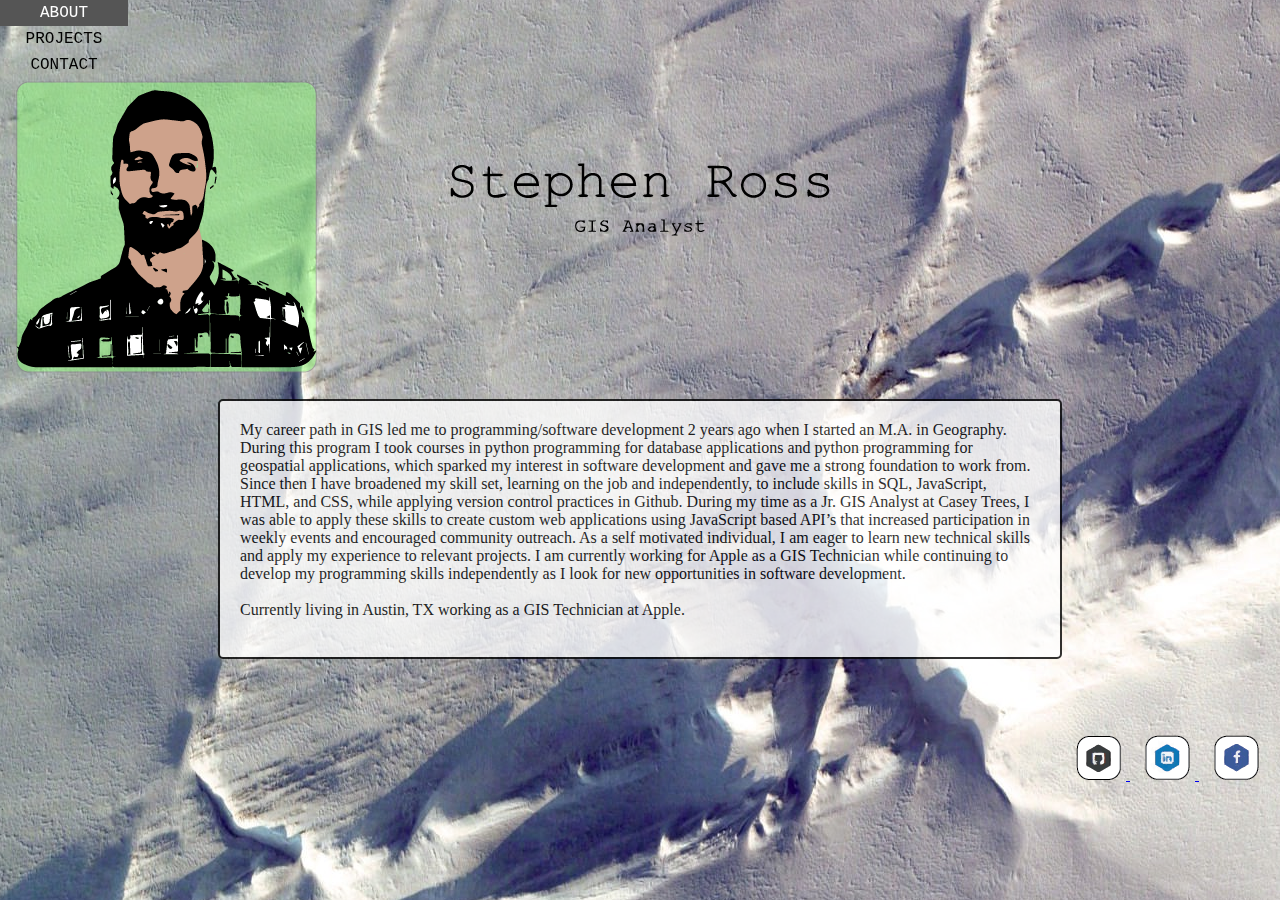
<file: index.html>
<!DOCTYPE html>
<html>
<head>
<meta name="viewport" content="width=device-width, initial-scale=1.0">
<style>

body {
  margin: 0;
  background: url("images/google-earth-view-1939.jpg");
  background-repeat: repeat-y;
  background-position: center;
  background-attachment: fixed;
  margin-left: auto;
  margin-right: auto;
}

ul.sidenav {
    list-style-type: none;
    margin: 0;
    padding: 0;
    width: 10%;
    text-align: center;
    position: fixed;
    height: 15%;
    overflow: auto;
    border: 2px solid black
    border-radius: 5px;
    font-family: Courier New;
}

ul.sidenav li a {
    display: block;
    color: #000;
    padding: 4px 8px;
    text-decoration: none;

}

ul.sidenav li a.active {
    background-color: white;
    color: black;
}

ul.sidenav li a:hover:not(.active) {
    background-color: #555;
    color: white;
}



div.content {
    margin-left: auto;
    margin-right: auto;
    margin-top: auto;
    margin-bottom: auto;
    padding: 1px 16px;
    height: 500px;
    text-align: left;
}

@media screen and (max-width: 1090px){
    ul.sidenav {
        width:100%;
        height:auto;
        position:relative;
    }
    ul.sidenav li a {
        float: left;
        padding: 5px;
    }
    div.content {margin-left:0;}
}

@media screen and (max-width: 400px){
    ul.sidenav li a {
        text-align: center;
        float: none;
    }
}

img {
  padding-top: 60px;
}

.social img {
    position: relative;
    margin-left: 10px;
    margin-right: 5px;
    padding-left: 5px;


}

footer {
    float: right;
}

p {
  font: Courier New;
  text-align: left;
  border: 2px solid black;
  border-radius: 5px;
  overflow: auto;
  background-attachment: fixed;
  background-color: white;
  margin-left: auto;
  margin-right: auto;
  padding: 20px;
  opacity: 0.8;
  max-width: 800px;
  position: relative;
}

h2 {
  background: url("images/name.png");
  background-position: center;
  background-repeat: no-repeat;
}




</style>
</head>




<body>

<ul class="sidenav">
  <li><a href="index.html">ABOUT</a></li>
  <li><a href="projects.html">PROJECTS</a></li>
  <li><a href="contact.html">CONTACT</a></li>

</ul>

<div class="content">
  <h2>  <img src="images/me.png" alt="Norway" width="301" height="292">
 </h2>

  <p>
  My career path in GIS led me to programming/software development 2 years ago when I started an M.A. in Geography.  During this program I took courses in python programming for database applications and python programming for geospatial applications, which sparked my interest in software development and gave me a strong foundation to work from.  Since then I have broadened my skill set, learning on the job and independently, to include skills in SQL, JavaScript, HTML, and CSS, while applying version control practices in Github.  During my time as a Jr. GIS Analyst at Casey Trees, I was able to apply these skills to create custom web applications using JavaScript based API’s that increased participation in weekly events and encouraged community outreach.  As a self motivated individual, I am eager to learn new technical skills and apply my experience to relevant projects.  I am currently working for Apple as a GIS Technician while continuing to develop my programming skills independently as I look for new opportunities in software development.

    <br><br>
    Currently living in Austin, TX working as a GIS Technician at Apple.
    <br><br>
  </p>


  <footer>
    <div class="social">
      <a href="https://github.com/RephenSoss"> <img src="images/github.png" /> </a>
      <a href="https://www.linkedin.com/in/stephen-ross-294b7364?trk=nav_responsive_tab_profile"> <img src="images/linked.png" /> </a>
      <a href="https://www.facebook.com/stephen.ross.562329"> <img src="images/facebook.png" /> </a>
    </div>

  </footer>



</div>




</body>
</html>
</file>
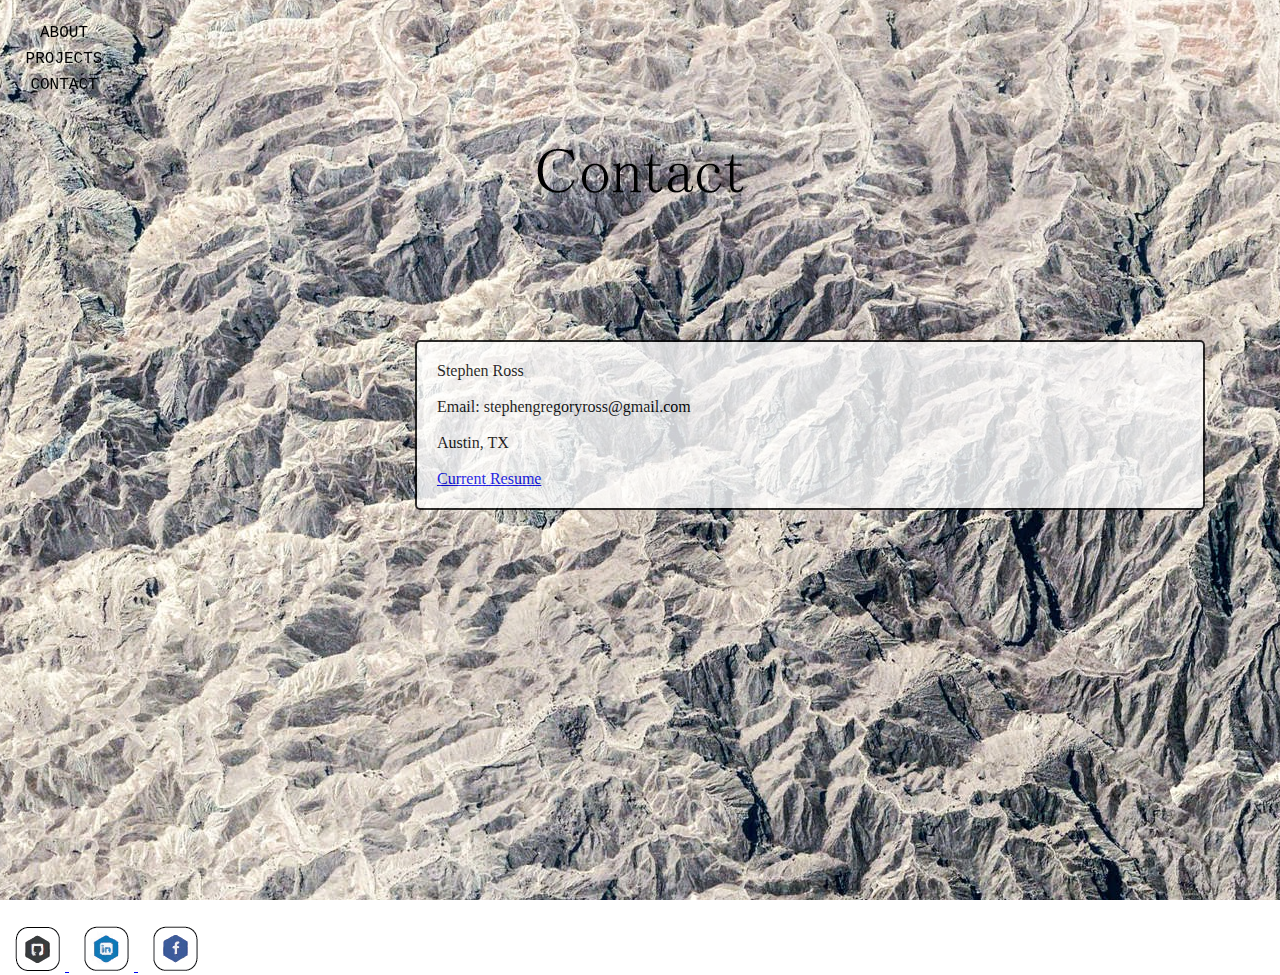
<file: contact.html>
<!DOCTYPE html>
<html>
<head>
<meta name="viewport" content="width=device-width, initial-scale=1.0">
<style>

body {
  margin: 0;
  background: url("images/google-earth-view-1190.jpg");
  background-repeat: repeat-y;
  background-position: center;
  background-attachment: fixed;
  margin-left: auto;
  margin-right: auto;
}

ul.sidenav {
    list-style-type: none;
    margin: 0;
    padding: 0;
    width: 10%;
    text-align: center;
    position: fixed;
    height: 15%;
    overflow: auto;
    border: 2px solid black
    border-radius: 5px;
    font-family: Courier New;
}

ul.sidenav li a {
    display: block;
    color: #000;
    padding: 4px 8px;
    text-decoration: none;

}

ul.sidenav li a.active {
    background-color: white;
    color: black;
}

ul.sidenav li a:hover:not(.active) {
    background-color: #555;
    color: white;
}



div.contentt {
    margin-left: auto;
    margin-right: auto;
    margin-top: auto;
    margin-bottom: auto;
    padding: 1px 16px;
    height: 1000px;
    text-align: left;
}

@media screen and (max-width: 1090px){
    ul.sidenav {
        width:100%;
        height:auto;
        position:relative;
    }
    ul.sidenav li a {
        float: left;
        padding: 5px;
    }
    div.content {margin-left:0;}
}

@media screen and (max-width: 400px){
    ul.sidenav li a {
        text-align: center;
        float: none;
    }
}

img {
    position: relative;
    margin-left: 10px;
    margin-right: 10px;
    padding-left: 380px;

}

p {
  font: Courier New;
  text-align: left;
  border: 2px solid black;
  border-radius: 5px;
  overflow: auto;
  background-position: center;
  background-attachment: fixed;
  background-color: white;
  margin-left: 415px;
  margin-right: 75px;
  margin-top: auto;;
  padding: 20px;
  opacity: 0.8;
  max-width: 800px;


}

h2 {
  background: url("images/contact.png");
  background-position: center;
  background-repeat: no-repeat;
  padding: 150px

}

.social img {
    position: relative;
    margin-left: 10px;
    margin-right: 5px;
    padding-left: 5px;


}

footer {
    display: block;
    padding-top: 400px;

}


</style>
</head>




<body>

<ul class="sidenav">
  <li><a href="index.html">ABOUT</a></li>
  <li><a href="projects.html">PROJECTS</a></li>
  <li><a href="contact.html">CONTACT</a></li>

</ul>

<div class="projects.html">
  <h2> </h2>



</div>



</body>

<div class= "#projects">

<body>
 <p> Stephen Ross
   <br><br>
   Email: stephengregoryross@gmail.com
   <br><br>
   Austin, TX
   <br><br>
   <a href="Stephen_Ross_Resume_Recent.pdf">Current Resume</a>
 </P>
</body>

</div>

<footer>
  <div class="social">
    <a href="https://github.com/RephenSoss"> <img src="images/github.png" /> </a>
    <a href="https://www.linkedin.com/in/stephen-ross-294b7364?trk=nav_responsive_tab_profile"> <img src="images/linked.png" /> </a>
    <a href="https://www.facebook.com/stephen.ross.562329"> <img src="images/facebook.png" /> </a>
  </div>

</footer>



</html>
</file>
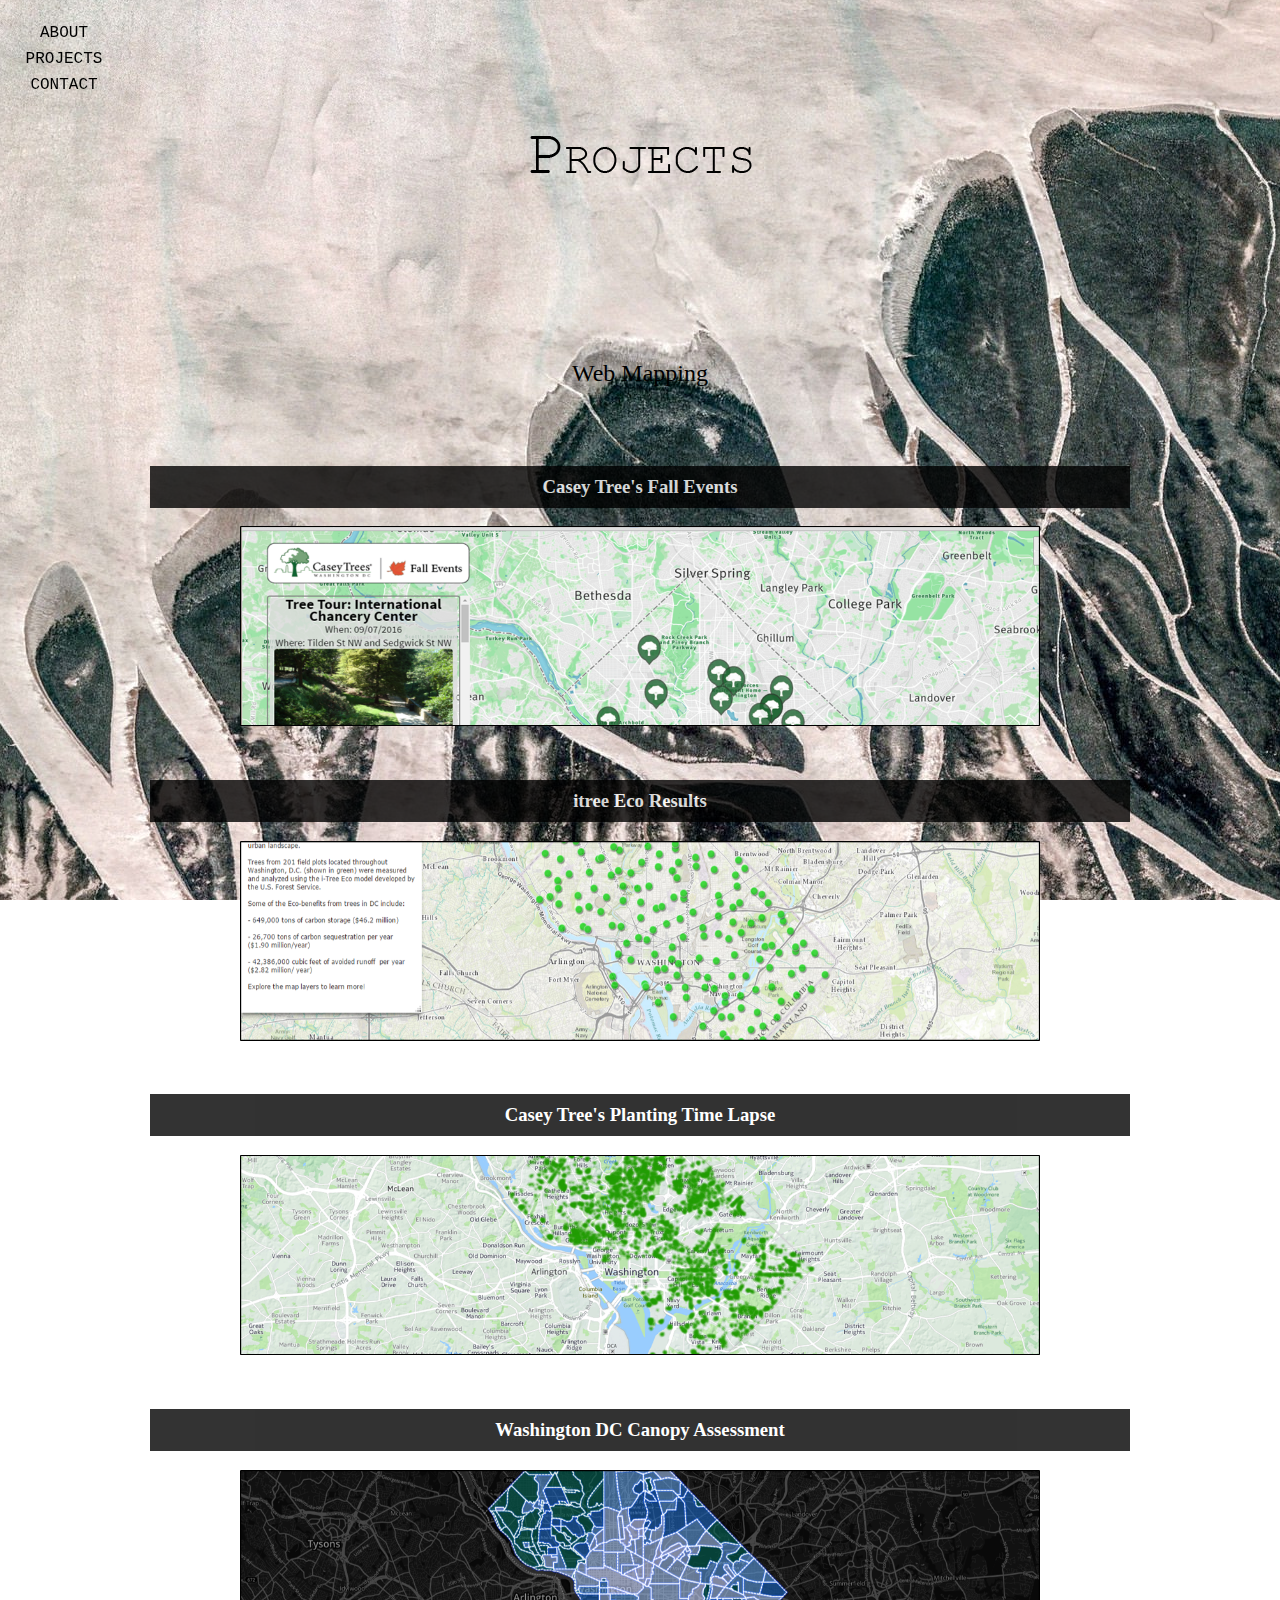
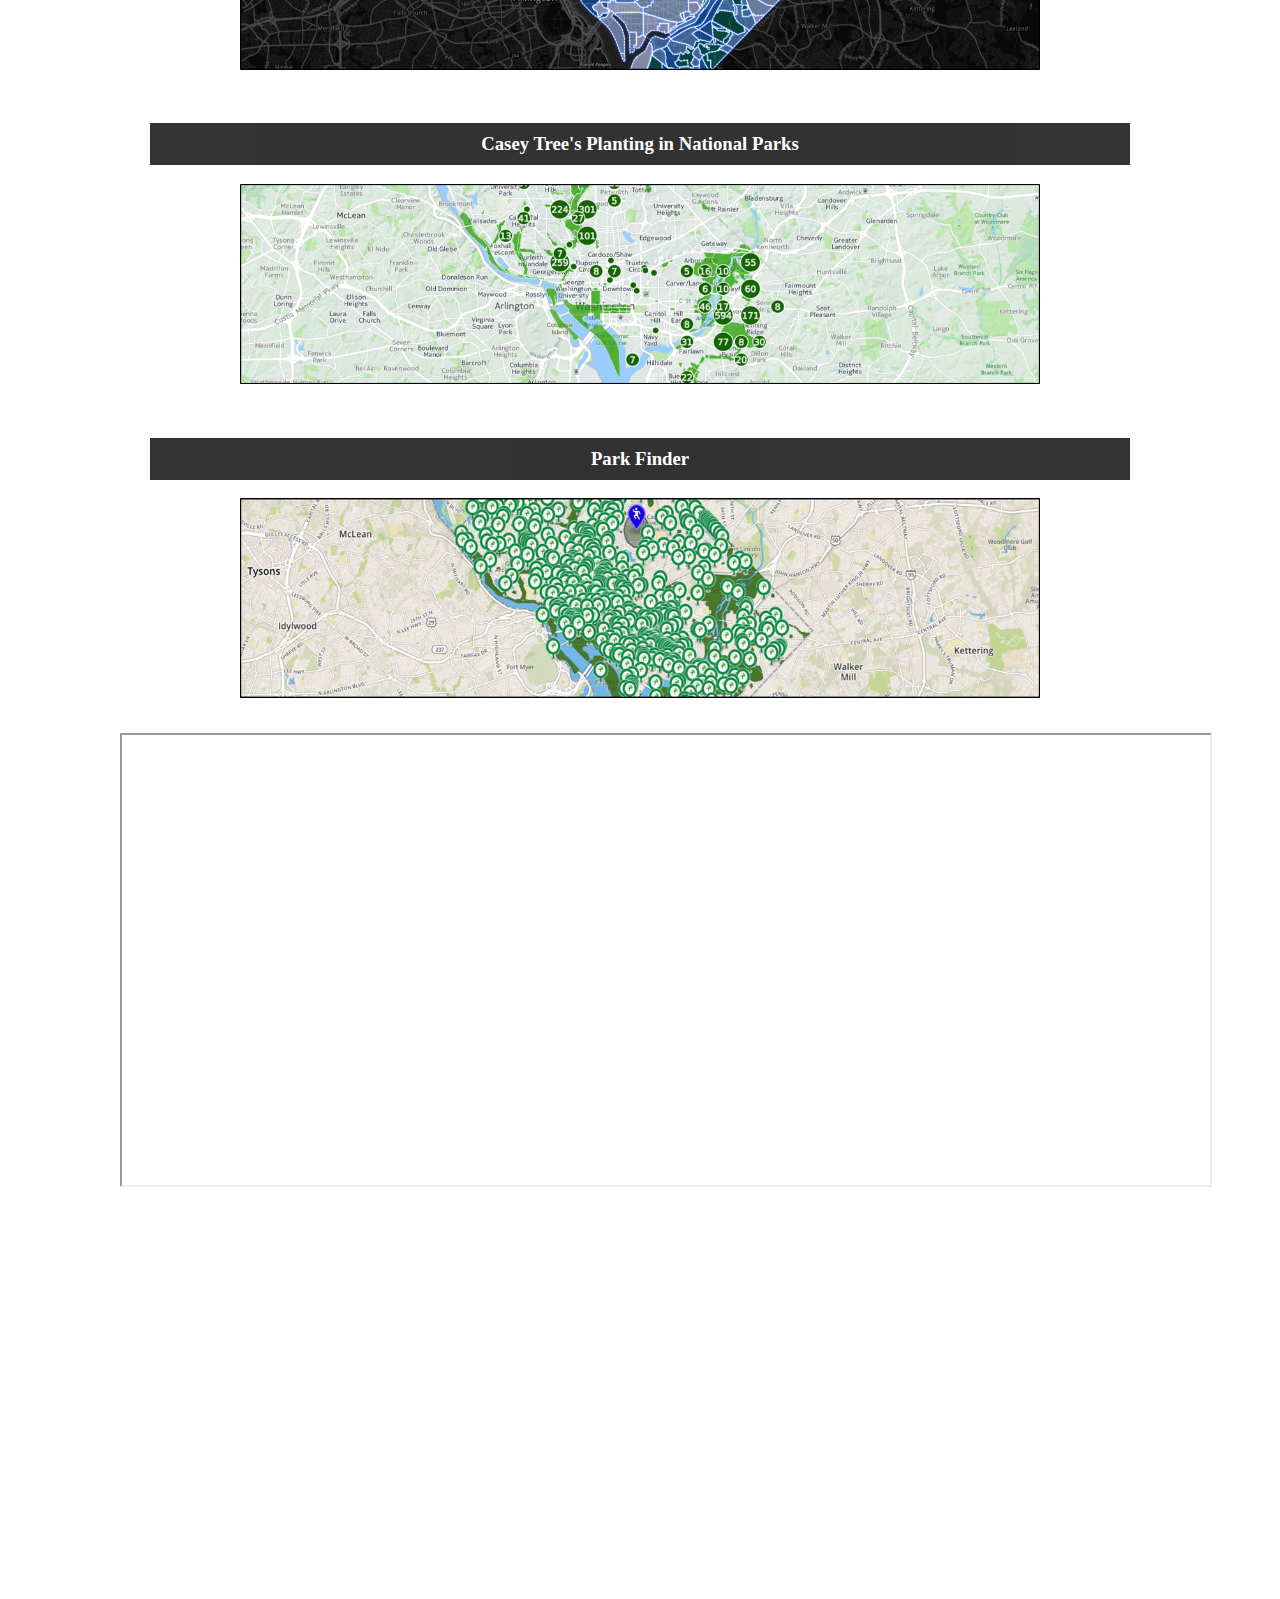
<file: projects.html>
<!DOCTYPE html>
<html>
<head>
<meta name="viewport" content="width=device-width, initial-scale=1.0">
<style>

body {
  background: url("images/google-earth-view-1435.jpg");
  background-color: white;
  background-repeat: repeat-y;
  background-position: center;
  background-attachment: fixed;
  margin-left: auto;
  margin-right: auto;
}

ul.sidenav {
    list-style-type: none;
    margin: 0;
    padding: 0;
    width: 10%;
    text-align: center;
    position: fixed;
    height: 15%;
    overflow: auto;
    border: 2px solid black
    border-radius: 5px;
    font-family: Courier New;
}

ul.sidenav li a {
    display: block;
    color: #000;
    padding: 4px 8px;
    text-decoration: none;

}

ul.sidenav li a.active {
    background-color: white;
    color: black;
}

ul.sidenav li a:hover:not(.active) {
    background-color: #555;
    color: white;
}



div.contentt {
    margin-left: auto;
    margin-right: auto;
    margin-top: auto;
    margin-bottom: auto;
    padding: 1px 16px;
    height: 1000px;
    text-align: left;
}

@media screen and (max-width: 1090px){
    ul.sidenav {
        width:100%;
        height:auto;
        position:relative;
    }
    ul.sidenav li a {
        float: left;
        padding: 5px;
    }
    div.content {margin-left:0;}
}

@media screen and (max-width: 400px){
    ul.sidenav li a {
        text-align: center;
        float: none;
    }
}

.img2 {

  display: block;
}


p {
  font: Courier New;
  font-size: 150%;
  text-align: center;
  margin: auto;
  padding: 20px;
  max-width: 800px;



}

h2 {
  background: url("images/projects.png");
  background-position: center;
  background-repeat: no-repeat;
  padding: 150px

}

.social img {
    position: relative;
    margin-left: 10px;
    margin-right: 5px;
    padding-left: 5px;


}

footer {
    display: block;
    padding-top: 400px;

}



 img {
    position: relative;

    overflow: hidden;
    display: block;
    margin-left: auto;
    margin-right: auto;
    width: 800px;
    height: 200px;
    padding-bottom: 35px;


  }

  iframe {
    overflow: hidden;
    width: 85%;
    margin-left: 120px;


  }

  h3 {
  color: white;
  background-position: center;
  background-attachment: fixed;
  background-color: black;
  margin-left: auto;
  margin-right: auto;
  text-align: center;
  padding: 10px;
  opacity: 0.8;
  max-width: 75%;
  }


</style>
</head>






<body>

<ul class="sidenav">
  <li><a href="index.html">ABOUT</a></li>
  <li><a href="projects.html">PROJECTS</a></li>
  <li><a href="contact.html">CONTACT</a></li>
</ul>

<div class="projects.html">
  <h2> </h2>
</div>

</body>




<div class= "projects.html">

<body>
<div>
  <p>Web Mapping<p/>
</div>



  <div class="img">
    
    <h3>Casey Tree's Fall Events</h3>
    <a href="http://caseytrees.org/wp-content/uploads/2016/09/Fall2016_Events.html" target="_blank"> <img src="images/img05.png" /> </a>
    <div>
          <h3>itree Eco Results</h3>
   </div>
    <a href="http://caseytrees.maps.arcgis.com/apps/webappviewer/index.html?id=f0d33c53e34a47c3b4f0c1fe9a566fc6" target="_blank"> <img src="images/img06.png" /> </a>
         <h3>Casey Tree's Planting Time Lapse</h3>

    <a href="https://rephensoss.cartodb.com/viz/51744eae-f1f0-11e5-90ba-0e5db1731f59/embed_map" target="_blank"> <img src="images/img01.png" /> </a>
         <h3>Washington DC Canopy Assessment</h3>

    <a href="http://caseytrees.org/wp-content/uploads/2016/04/Neighborhood.html" target="_blank"> <img src="images/img02.png" /> </a>
         <h3>Casey Tree's Planting in National Parks</h3>

    <a href="http://caseytrees.org/leaflet/ways-to-celebrate-national-park-week/" target="_blank"> <img src="images/img03.png" /> </a>
         <h3>Park Finder</h3>

    <a href="http://caseytrees.org/wp-content/uploads/2016/04/ParkSquare_Working.html" target="_blank"> <img src="images/img04.png" /> </a>

    <div>
        <iframe height="450" frameborder="2" src="https://rephensoss.carto.com/viz/812f3cba-7b81-11e6-aeed-0e233c30368f/embed_map" ></iframe>

    </div>

    

  </div>

</body>

</div>

<div>


</div>

<footer>
  <div class="social">
    <a href="https://github.com/RephenSoss"> <img2 src="images/github.png" /> </a>
    <a href="https://www.linkedin.com/in/stephen-ross-294b7364?trk=nav_responsive_tab_profile"> <img2 src="images/linked.png" /> </a>
    <a href="https://www.facebook.com/stephen.ross.562329"> <img2 src="images/facebook.png" /> </a>
  </div>

</footer>





</html>
</file>
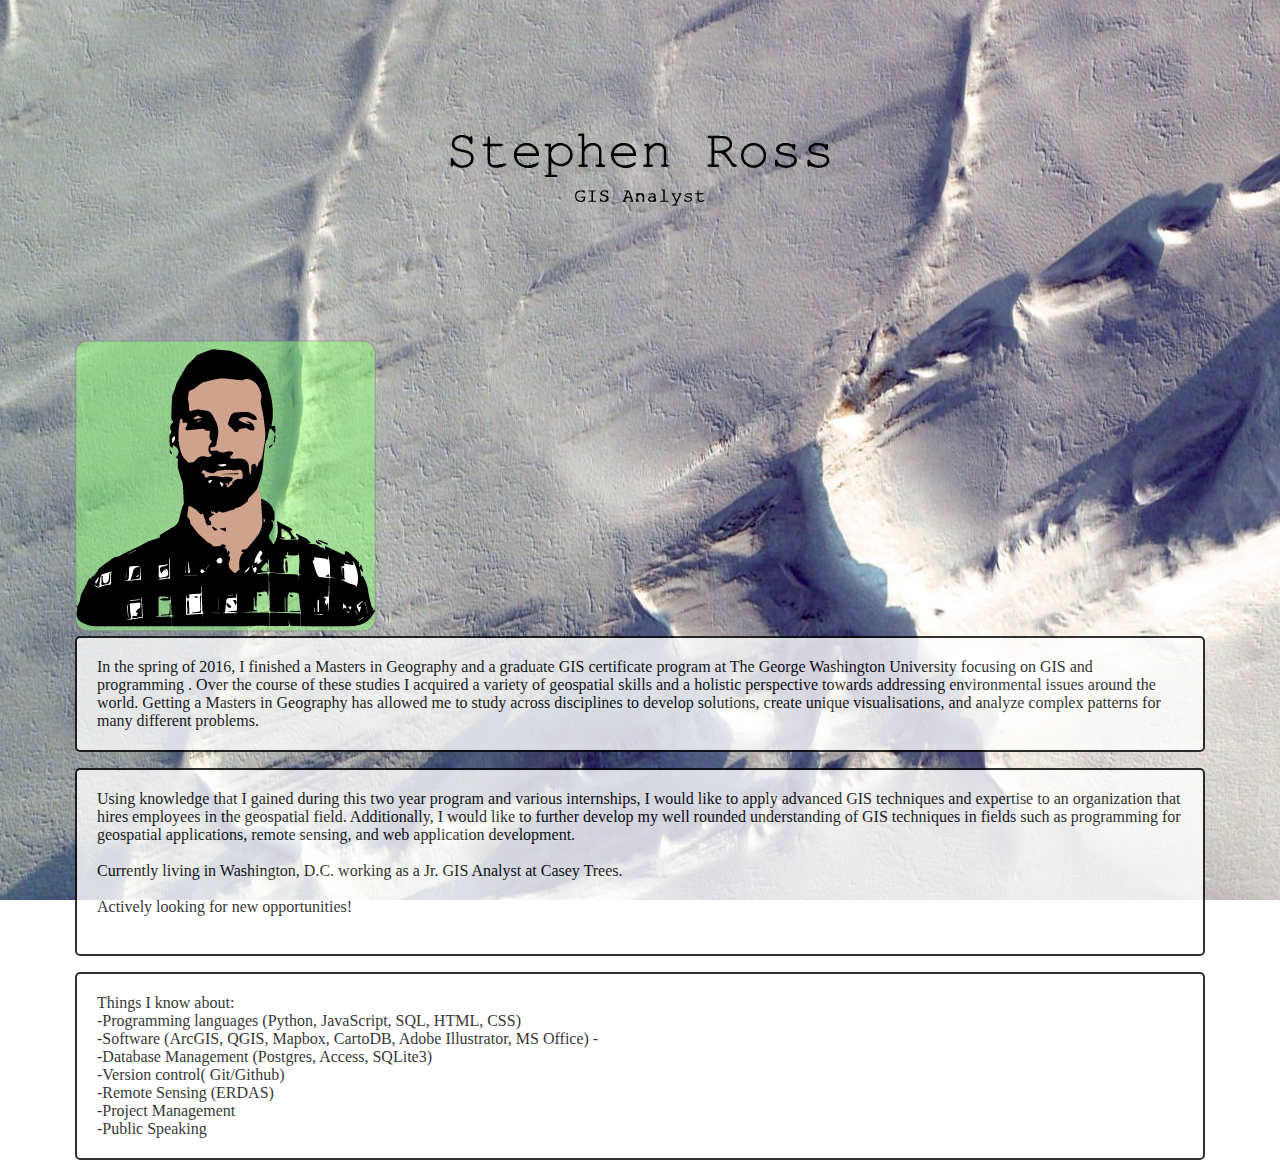
<file: RephenSoss.html>
<!DOCTYPE html>
<html>
<head>
<meta name="viewport" content="width=device-width, initial-scale=1.0">
<style>

body {
  margin: 0;
  background: url("google-earth-view-1939.jpg");
  background-repeat: repeat-y;
  background-position: center;
  background-attachment: fixed;
  margin-left: auto;
  margin-right: auto;
}

/*ul.sidenav {
    list-style-type: none;
    margin: 0;
    padding: 0;
    width: 10%;
    text-align: center;
    position: fixed;
    height: 15%;
    overflow: auto;
    border: 2px solid black
    border-radius: 5px;
}

ul.sidenav li a {
    display: block;
    color: #000;
    padding: 4px 8px;
    text-decoration: none;

}

ul.sidenav li a.active {
    background-color: #8fff7a;
    color: black;
}

ul.sidenav li a:hover:not(.active) {
    background-color: #555;
    color: white;
}*/



div.contentt {
    margin-left: auto;
    margin-right: auto;
    margin-top: auto;
    margin-bottom: auto;
    padding: 1px 16px;
    height: 1000px;
    text-align: left;
}

@media screen and (max-width: 1090px){
    ul.sidenav {
        width:100%;
        height:auto;
        position:relative;
    }
    ul.sidenav li a {
        float: left;
        padding: 5px;
    }
    div.content {margin-left:0;}
}

@media screen and (max-width: 400px){
    ul.sidenav li a {
        text-align: center;
        float: none;
    }
}

img {
    position: relative;
    margin-left: 75px;
    margin-right: 75px;

}

p {
  font: Courier New;
  text-align: left;
  border: 2px solid black;
  border-radius: 5px;
  overflow: auto;
  background-position: center;
  background-attachment: fixed;
  background-color: white;
  margin-left: 75px;
  margin-right: 75px;
  margin-top: auto;;
  padding: 20px;
  opacity: 0.8;


}

h2 {
  background: url("name.png");
  background-position: center;
  background-repeat: no-repeat;
  padding: 150px

}




</style>
</head>




<body>

<!-- <ul class="sidenav">
  <li><a class="active" href="#home">Home</a></li>
  <li><a href="#news">Projects</a></li>
  <li><a href="#contact">Contact</a></li>
  <li><a href="#about">About</a></li>
</ul> -->

<div class="content">
  <h2> </h2>
  <img src="me.png" alt="Norway" width="301" height="292">

  <p>
    In the spring of 2016, I finished a Masters in Geography and a graduate GIS certificate program at The George Washington University focusing on GIS and programming .  Over the course of these studies I acquired a variety of geospatial skills and a holistic perspective towards addressing environmental issues around the world.  Getting a Masters in Geography has allowed me to study across disciplines to develop solutions, create unique visualisations, and analyze complex patterns for many different problems.
  </p>
  <p>
    Using knowledge that I gained during this two year program and various internships, I would like to apply advanced GIS techniques and expertise to an organization that hires employees in the geospatial field. Additionally, I would like to further develop my well rounded understanding of GIS techniques in fields such as programming for geospatial applications, remote sensing, and web application development.
    <br><br>
    Currently living in Washington, D.C. working as a Jr. GIS Analyst at Casey Trees.
    <br><br>
    Actively looking for new opportunities!
    <br><br>
  </p>

  <p>
    Things I know about:
    <br>
    -Programming languages (Python, JavaScript, SQL, HTML, CSS)
    <br>
    -Software (ArcGIS, QGIS, Mapbox, CartoDB, Adobe Illustrator, MS Office)
    -<br>
    -Database Management (Postgres, Access, SQLite3)
    <br>
    -Version control( Git/Github)
    <br>
    -Remote Sensing (ERDAS)
    <br>
    -Project Management
    <br>
    -Public Speaking
  </p>


</div>




</body>
</html>
</file>
